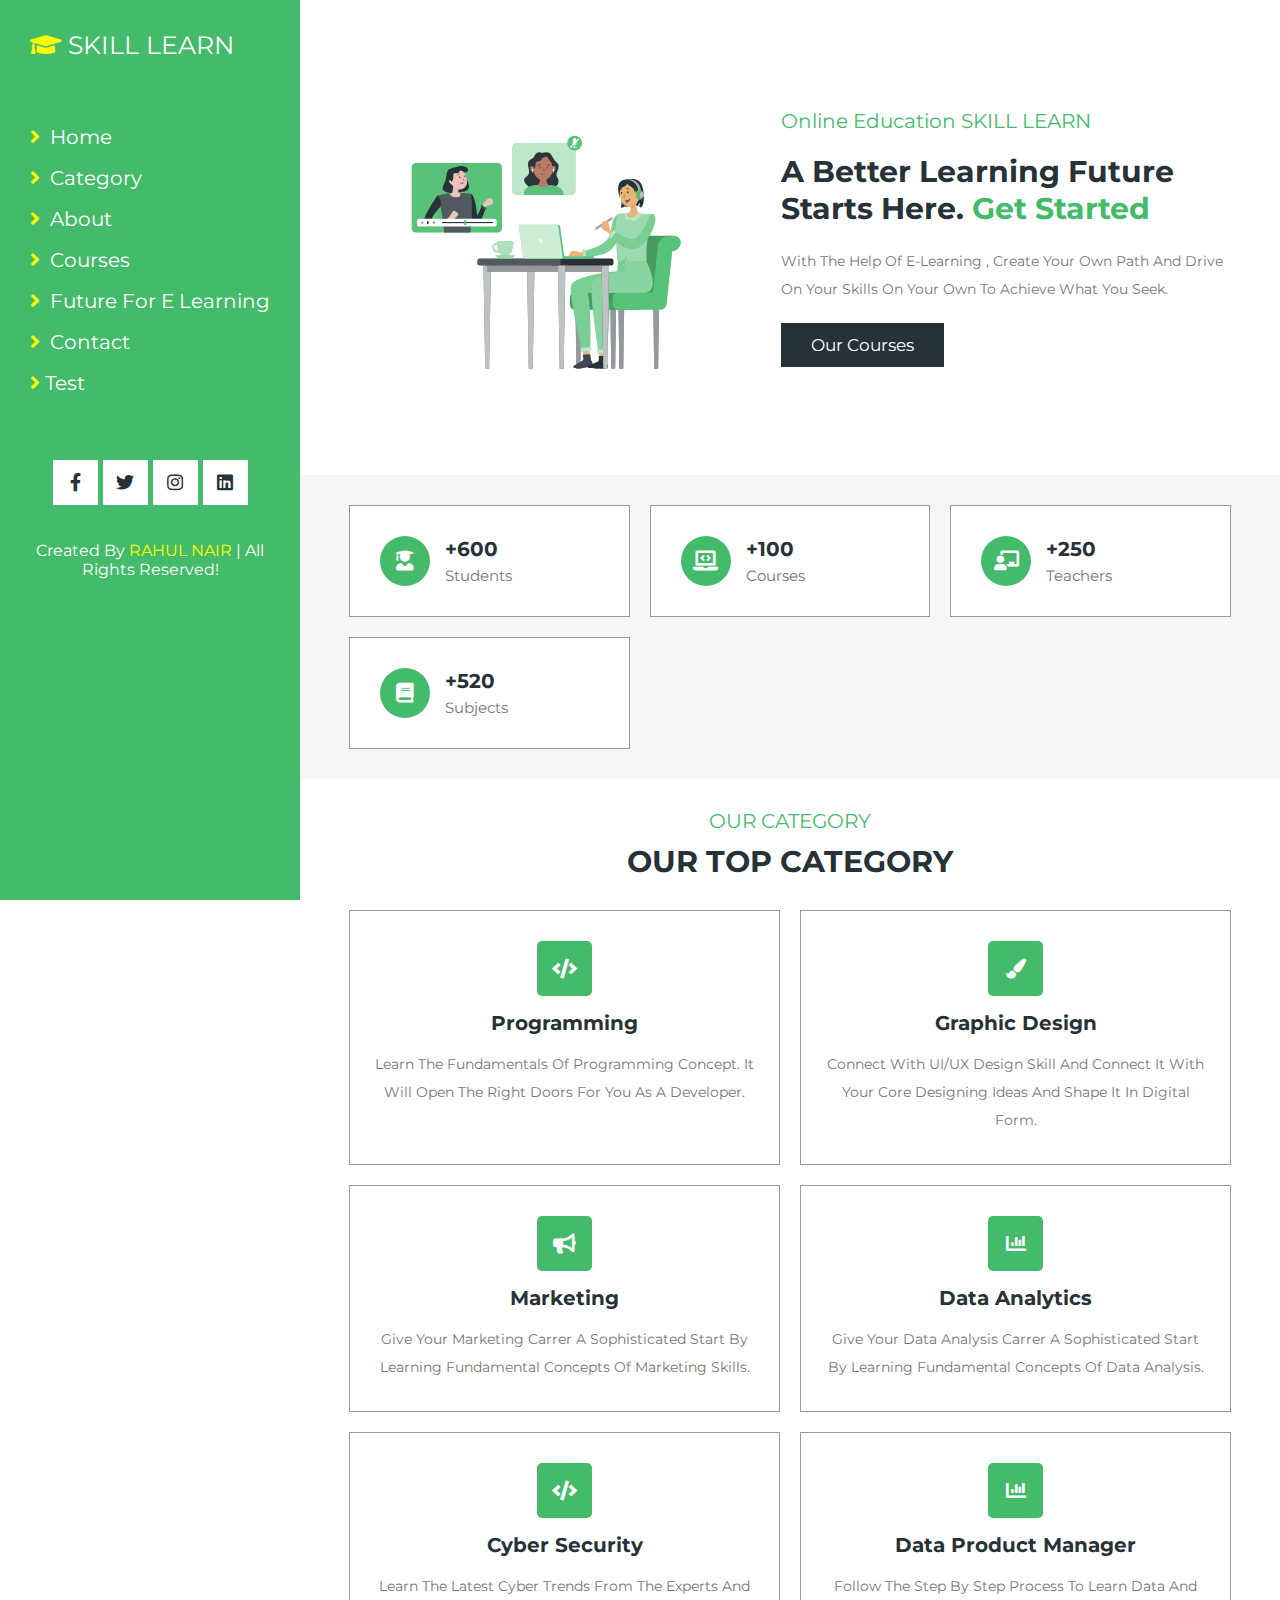
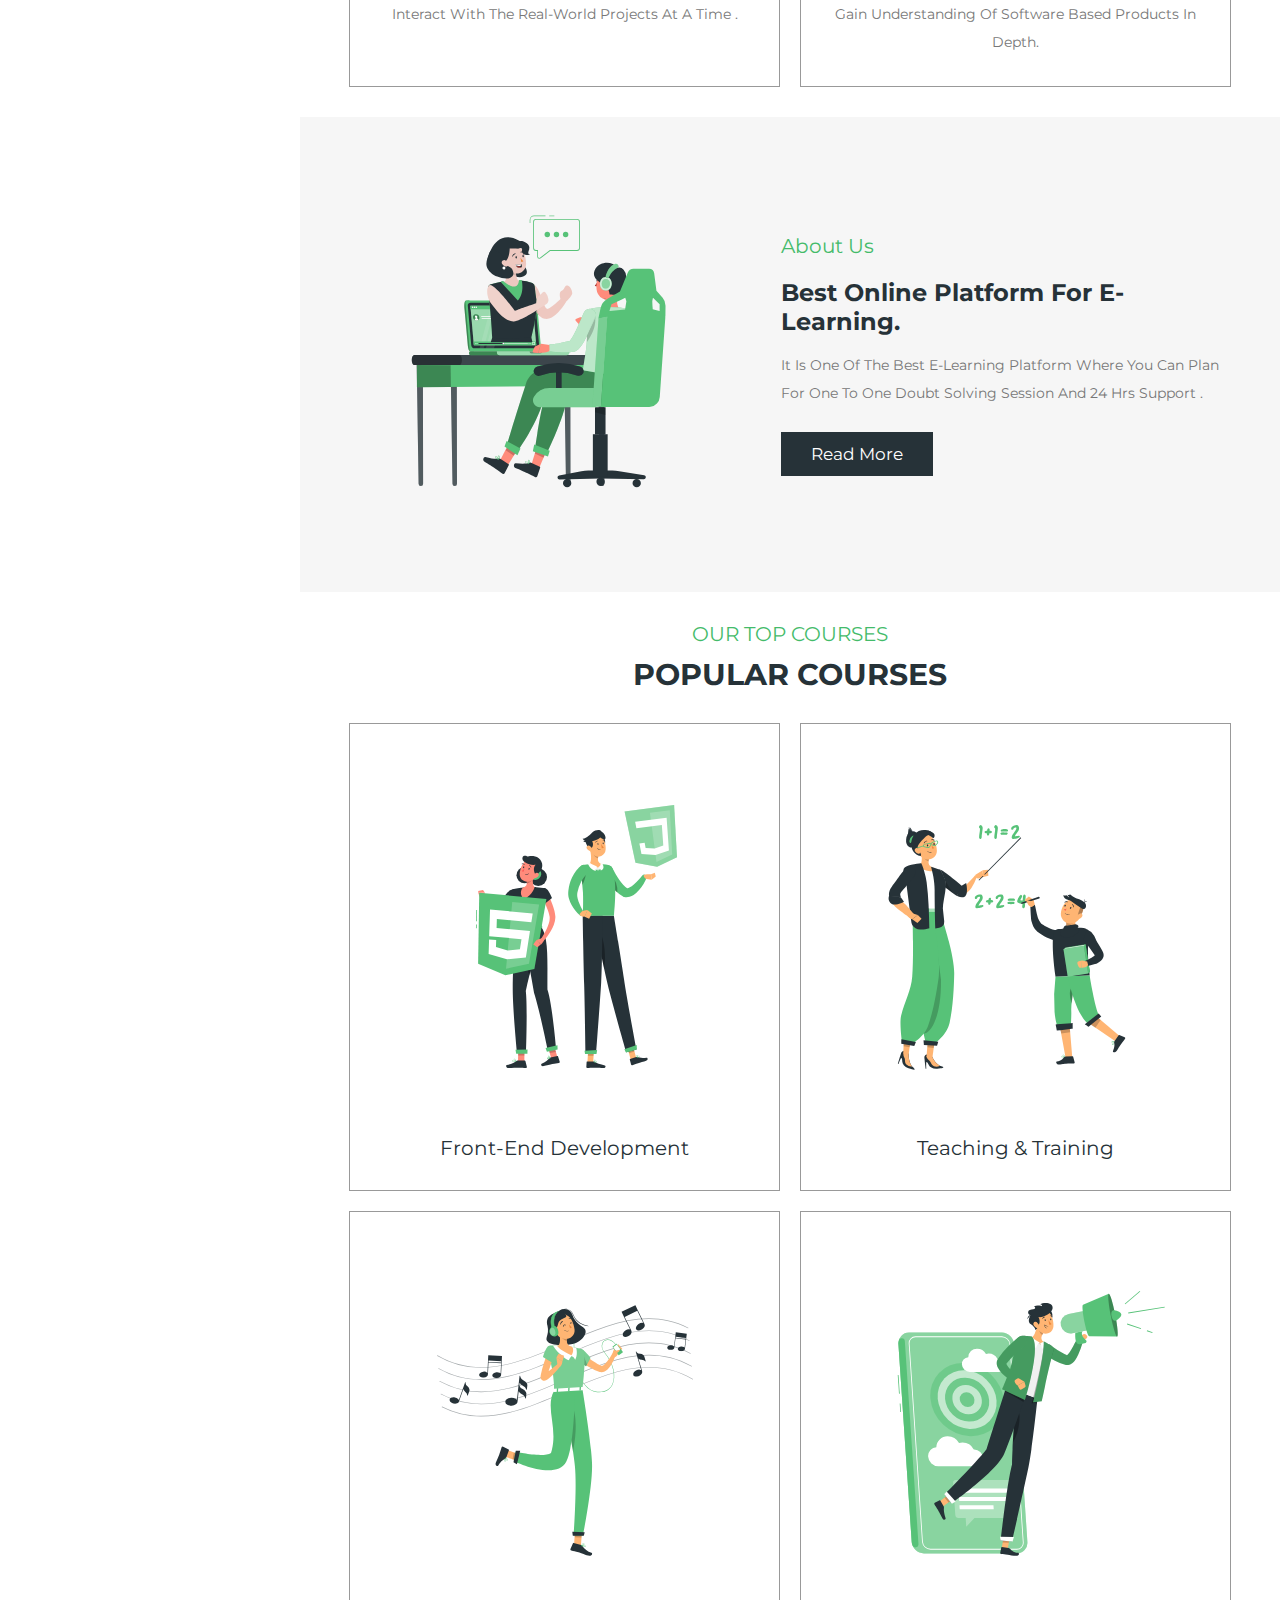
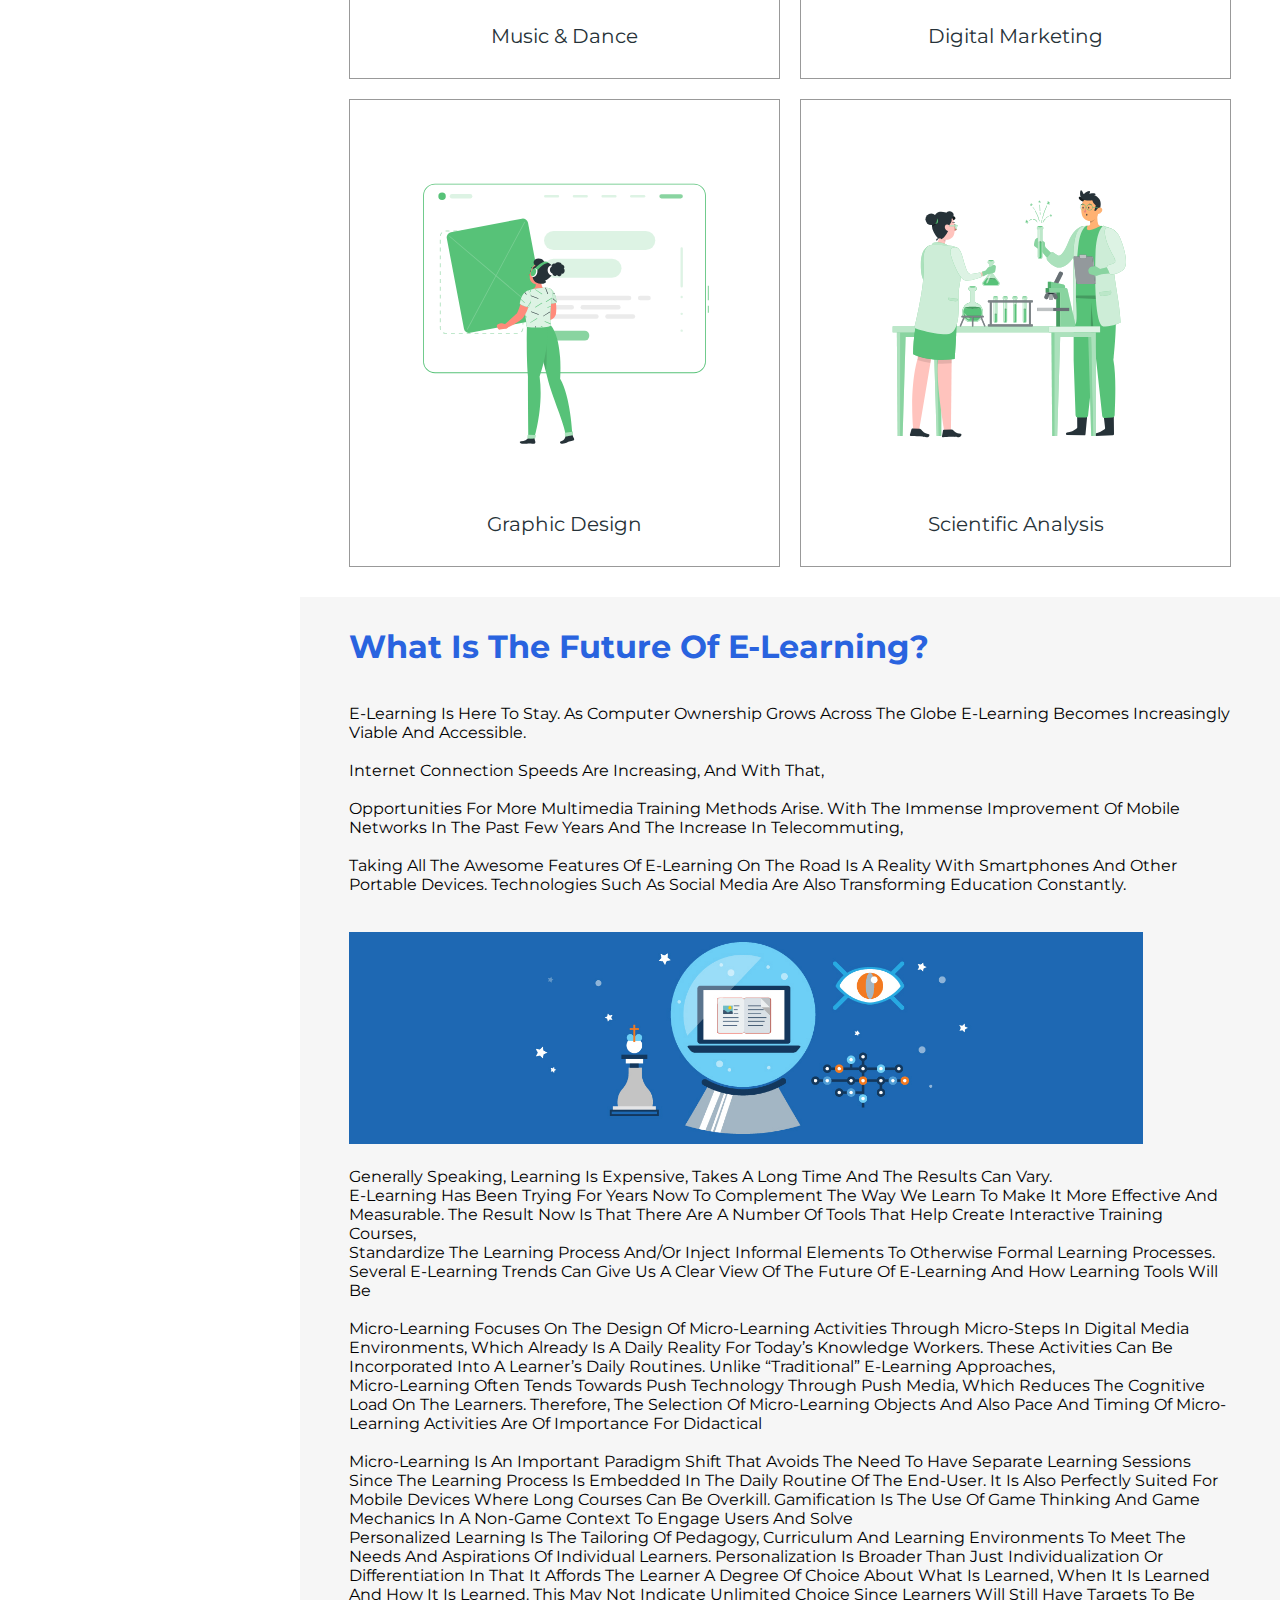
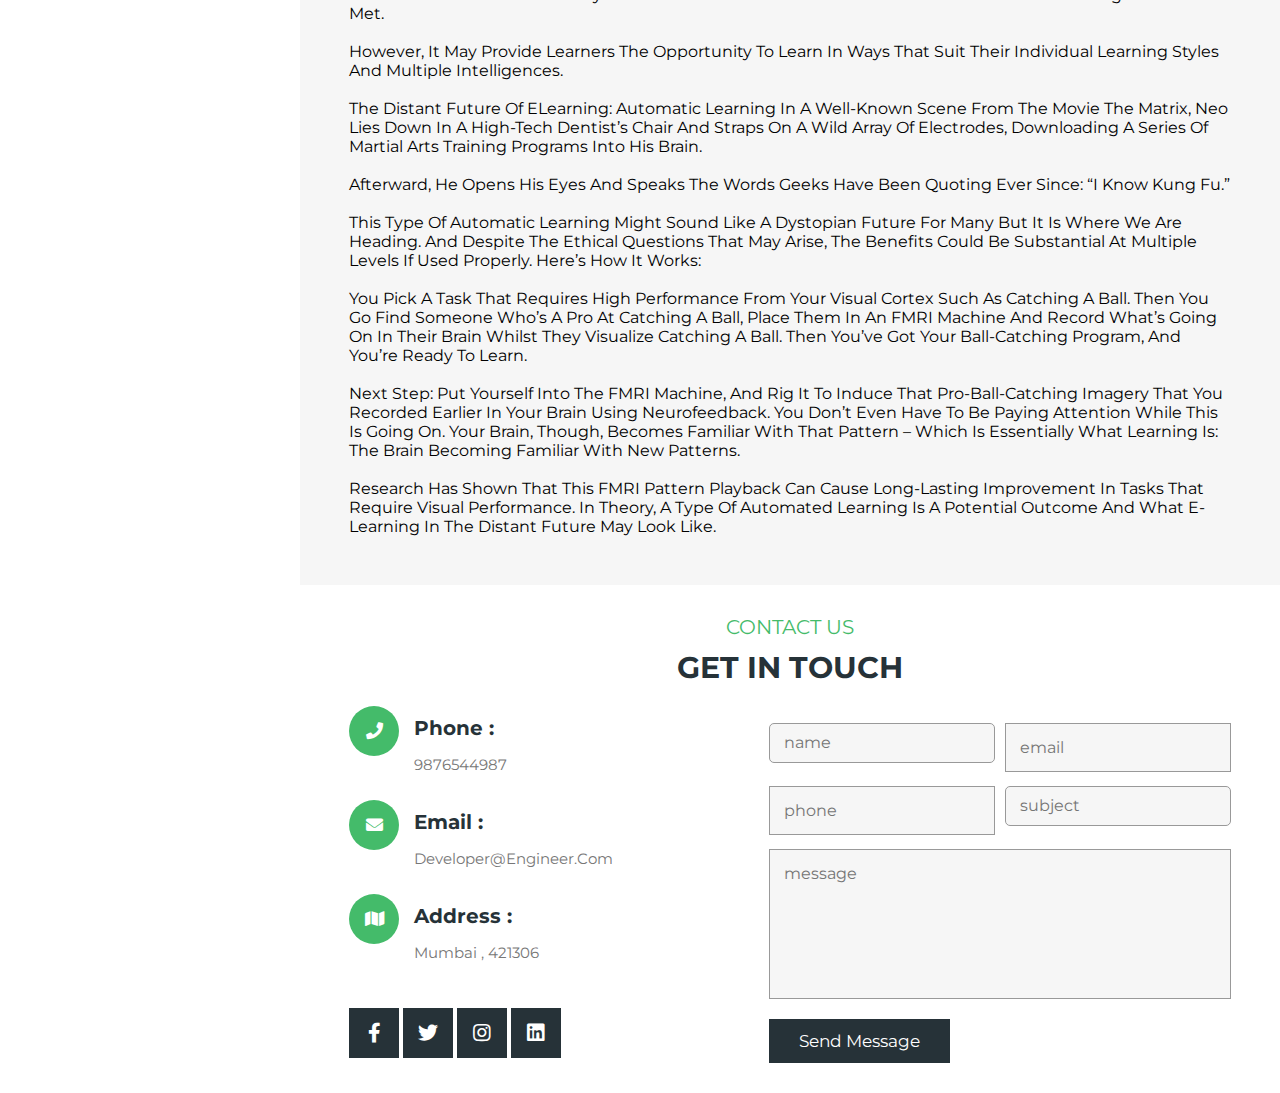
<file: E-learning Website/index.html>
<!DOCTYPE html>
<html lang="en">

<head>
    <meta charset="UTF-8">
    <meta http-equiv="X-UA-Compatible" content="IE=edge">
    <meta name="viewport" content="width=device-width, initial-scale=1.0">
    <title>E Learning Skill Learn</title>


    <link rel="stylesheet" href="https://cdnjs.cloudflare.com/ajax/libs/font-awesome/5.15.4/css/all.min.css">
    <link rel="stylesheet" href="rs.css">


    <link rel="stylesheet" href="css/style.css">


    <script src="js/script.js" defer></script>
    <script src="app.js"></script>

</head>

<body>



    <div id="menu-btn" class="fas fa-bars"></div>

    <header class="header">

        <a href="#" class="logo"> <i class="fas fa-graduation-cap"></i> SKILL LEARN </a>

        <nav class="navbar">
            <a href="#home"> <i class="fas fa-angle-right"></i> home </a>
            <a href="#category"> <i class="fas fa-angle-right"></i> category </a>
            <a href="#about"> <i class="fas fa-angle-right"></i> about </a>
            <a href="#courses"> <i class="fas fa-angle-right"></i> courses </a>
            <a href="#pricing"> <i class="fas fa-angle-right"></i> Future For E Learning </a>
            <a href="#contact"> <i class="fas fa-angle-right"></i> contact </a>
            <a href="quiz.html"> <i class="fas fa-angle-right"></i>Test </a>

        </nav>

        <div class="share">
            <a href="https://www.facebook.com/profile.php?id=100080224112461&mibextid=ZbWKwL" class="fab fa-facebook-f" target="_blank"></a>
            <a href="https://twitter.com/RAHULNAIR1010" class="fab fa-twitter" target="_blank"></a>
            <a href="https://instagram.com/rahul.nair1110?igshid=ZGUzMzM3NWJiOQ==" class="fab fa-instagram" target="_blank"></a>
            <a href="https://www.linkedin.com/in/rahul-nair-7675a0259" class="fab fa-linkedin" target="_blank"></a>
        </div>

        <p class="credit">created by <span>RAHUL NAIR</span> | all rights reserved!</p>

    </header>



    <section class="home" id="home">

        <div class="image">
            <img src="images/home-img.svg" alt="">
        </div>

        <div class="content">
            <span>online education SKILL LEARN</span>
            <h3>A better learning future starts here. <a href="#">get started</a></h3>
            <p>With the help of E-learning , create your own path and drive on your skills on your own to achieve what you seek.</p>
            <a href="#courses" class="btn">our courses</a>
        </div>

    </section>



    <section class="info-container">

        <div class="box">
            <i class="fas fa-user-graduate"></i>
            <div class="info">
                <h3>+600</h3>
                <p>students</p>
            </div>
        </div>

        <div class="box">
            <i class="fas fa-laptop-code"></i>
            <div class="info">
                <h3>+100</h3>
                <p>courses</p>
            </div>
        </div>

        <div class="box">
            <i class="fas fa-chalkboard-teacher"></i>
            <div class="info">
                <h3>+250</h3>
                <p>teachers</p>
            </div>
        </div>

        <div class="box">
            <i class="fas fa-book"></i>
            <div class="info">
                <h3>+520</h3>
                <p>subjects</p>
            </div>
        </div>

    </section>



    <section class="category" id="category">

        <div class="heading">
            <span>our category</span>
            <h3>our top category</h3>
        </div>

        <div class="box-container">

            <div class="box">
                <i class="fas fa-code"></i>
                <h3>programming</h3>
                <p>Learn the fundamentals of  programming concept. It will open the right doors for you as a developer.</p>
            </div>

            <div class="box">
                <i class="fas fa-paint-brush"></i>
                <h3>graphic design</h3>
                <p>Connect with UI/UX design skill and connect it with your core designing ideas and shape it in digital form.</p>
            </div>

            <div class="box">
                <i class="fas fa-bullhorn"></i>
                <h3>marketing</h3>
                <p>Give your marketing carrer a sophisticated start by learning fundamental concepts of marketing skills.</p>
            </div>

            <div class="box">
                <i class="fas fa-chart-bar"></i>
                <h3>Data Analytics</h3>
                <p>Give your data analysis carrer a sophisticated start by learning fundamental concepts of data analysis.</p>
            </div>

            <div class="box">
                <i class="fas fa-code"></i>
                <h3>Cyber Security</h3>
                <p>Learn the latest cyber trends from the experts and interact with the real-world projects at a time .</p>
            </div>

            <div class="box">
                <i class="fas fa-chart-bar"></i>
                <h3>Data Product Manager </h3>
                <p>Follow the step by step process to learn data and gain understanding of software based products in depth.</p>
            </div>

        </div>

    </section>



    <section class="about" id="about">

        <div class="image">
            <img src="images/about-img.svg" alt="">
        </div>

        <div class="content">
            <span>about us</span>
            <h3>best online platform for e-learning.</h3>
            <p>it is one of the best e-learning platform where you can plan for one to one doubt  solving session and 24 hrs support .</p>
            <a href="#" class="btn">read more</a>
        </div>

    </section>



    <section class="courses" id="courses">

        <div class="heading">
            <span>our top courses</span>
            <h3>popular courses</h3>
        </div>

        <div class="box-container">

            <div class="box">
                <div class="image">
                    <img src="images/course-1.svg" alt="">
                    <h3>front-end development</h3>
                </div>
                <div class="content">
                    <div class="stars">
                        <i class="fas fa-star"></i>
                        <i class="fas fa-star"></i>
                        <i class="fas fa-star"></i>
                        <i class="fas fa-star"></i>
                        <i class="fas fa-star-half-alt"></i>
                    </div>
                    <h3>front-end development</h3>
                    <p>Lorem ipsum dolor sit amet consectetur, adipisicing elit. Ipsa, deleniti!</p>
                    <a href="#" class="btn">select course</a>
                </div>
            </div>

            <div class="box">
                <div class="image">
                    <img src="images/course-2.svg" alt="">
                    <h3>teaching & training</h3>
                </div>
                <div class="content">
                    <div class="stars">
                        <i class="fas fa-star"></i>
                        <i class="fas fa-star"></i>
                        <i class="fas fa-star"></i>
                        <i class="fas fa-star"></i>
                        <i class="fas fa-star-half-alt"></i>
                    </div>
                    <h3>teaching & training</h3>
                    <p>Lorem ipsum dolor sit amet consectetur, adipisicing elit. Ipsa, deleniti!</p>
                    <a href="#" class="btn">select course</a>
                </div>
            </div>

            <div class="box">
                <div class="image">
                    <img src="images/course-3.svg" alt="">
                    <h3>music & dance</h3>
                </div>
                <div class="content">
                    <div class="stars">
                        <i class="fas fa-star"></i>
                        <i class="fas fa-star"></i>
                        <i class="fas fa-star"></i>
                        <i class="fas fa-star"></i>
                        <i class="fas fa-star-half-alt"></i>
                    </div>
                    <h3>music & dance</h3>
                    <p>Lorem ipsum dolor sit amet consectetur, adipisicing elit. Ipsa, deleniti!</p>
                    <a href="#" class="btn">select course</a>
                </div>
            </div>

            <div class="box">
                <div class="image">
                    <img src="images/course-4.svg" alt="">
                    <h3>digital marketing</h3>
                </div>
                <div class="content">
                    <div class="stars">
                        <i class="fas fa-star"></i>
                        <i class="fas fa-star"></i>
                        <i class="fas fa-star"></i>
                        <i class="fas fa-star"></i>
                        <i class="fas fa-star-half-alt"></i>
                    </div>
                    <h3>digital marketing</h3>
                    <p>Lorem ipsum dolor sit amet consectetur, adipisicing elit. Ipsa, deleniti!</p>
                    <a href="#" class="btn">select course</a>
                </div>
            </div>

            <div class="box">
                <div class="image">
                    <img src="images/course-5.svg" alt="">
                    <h3>graphic design</h3>
                </div>
                <div class="content">
                    <div class="stars">
                        <i class="fas fa-star"></i>
                        <i class="fas fa-star"></i>
                        <i class="fas fa-star"></i>
                        <i class="fas fa-star"></i>
                        <i class="fas fa-star-half-alt"></i>
                    </div>
                    <h3>graphic design</h3>
                    <p>Lorem ipsum dolor sit amet consectetur, adipisicing elit. Ipsa, deleniti!</p>
                    <a href="#" class="btn">select course</a>
                </div>
            </div>

            <div class="box">
                <div class="image">
                    <img src="images/course-6.svg" alt="">
                    <h3>Scientific  Analysis</h3>
                </div>
                <div class="content">
                    <div class="stars">
                        <i class="fas fa-star"></i>
                        <i class="fas fa-star"></i>
                        <i class="fas fa-star"></i>
                        <i class="fas fa-star"></i>
                        <i class="fas fa-star-half-alt"></i>
                    </div>
                    <h3>Scientific Analysis</h3>
                    <p>Lorem ipsum dolor sit amet consectetur, adipisicing elit. Ipsa, deleniti!</p>
                    <a href="#" class="btn">select course</a>
                </div>
            </div>

        </div>

    </section>



    <section class="pricing" id="pricing">

        <div class="box">

            <h1 style="color: rgb(41, 99, 223);">What is the future of e-learning?</h1><br><br>
            <p>E-learning is here to stay. As computer ownership grows across the globe e-learning becomes increasingly
                viable and accessible. <br><br> Internet connection speeds are increasing, and with that,<br><br>
                opportunities for more
                multimedia training methods arise.

                With the immense improvement of mobile networks in the past few years and the increase in telecommuting,
                <br><br>
                taking all the awesome features of e-learning on the road is a reality with smartphones and other
                portable devices. Technologies such as social media are also transforming education constantly.</p>
            <br><br>
            <img src="a.jpg" alt="" width="90%"><br><br>
            <p>
                Generally speaking, learning is expensive, takes a long time and the results can vary. <br> E-learning has
                been trying for years now to complement the way we learn to make it more effective and measurable. The
                result now is that there are a number of tools that help create interactive training courses,<br>
                standardize the learning process and/or inject informal elements to otherwise formal learning processes.
                Several e-learning trends can give us a clear view of the future of e-learning and how learning tools
                will be <br><br>

                Micro-learning focuses on the design of micro-learning activities through micro-steps in digital media
                environments, which already is a daily reality for today’s knowledge workers. These activities can be
                incorporated into a learner’s daily routines. Unlike “traditional” e-learning approaches,<br> micro-learning
                often tends towards push technology through push media, which reduces the cognitive load on the
                learners. Therefore, the selection of micro-learning objects and also pace and timing of micro-learning
                activities are of importance for didactical <br><br><designs class="br"></designs> Micro-learning is an important paradigm shift that
                avoids the need to have separate learning sessions since the learning process is embedded in the daily
                routine of the end-user. It is also perfectly suited for mobile devices where long courses can be
                overkill.

                Gamification is the use of game thinking and game mechanics in a non-game context to engage users and
                solve <br>

                Personalized Learning is the tailoring of pedagogy, curriculum and learning environments to meet the
                needs and aspirations of individual learners. Personalization is broader than just individualization or
                differentiation in that it affords the learner a degree of choice about what is learned, when it is
                learned and how it is learned. This may not indicate unlimited choice since learners will still have
                targets to be met. <br><br> However, it may provide learners the opportunity to learn in ways that suit their
                individual learning styles and multiple intelligences. <br><br>

                The distant future of eLearning: Automatic learning
                In a well-known scene from the movie The Matrix, Neo lies down in a high-tech dentist’s chair and straps
                on a wild array of electrodes, downloading a series of martial arts training programs into his brain. <br><br>
                Afterward, he opens his eyes and speaks the words geeks have been quoting ever since: “I know Kung Fu.” <br><br>

                This type of automatic learning might sound like a dystopian future for many but it is where we are
                heading. And despite the ethical questions that may arise, the benefits could be substantial at multiple
                levels if used properly. Here’s how it works: <br><br> you pick a task that requires high performance from your
                visual cortex such as catching a ball. Then you go find someone who’s a pro at catching a ball, place
                them in an fMRI machine and record what’s going on in their brain whilst they visualize catching a ball.
                Then you’ve got your ball-catching program, and you’re ready to learn. <br><br> Next step: put yourself into the
                fMRI machine, and rig it to induce that pro-ball-catching imagery that you recorded earlier in your
                brain using neurofeedback. You don’t even have to be paying attention while this is going on. Your
                brain, though, becomes familiar with that pattern – which is essentially what learning is: the brain
                becoming familiar with new patterns. <br><br>

                Research has shown that this fMRI pattern playback can cause long-lasting improvement in tasks that
                require visual performance. In theory, a type of automated learning is a potential outcome and what
                e-learning in the distant future may look like. <br><br>
            </p>

        </div>

    </section>



    <section class="contact" id="contact">

        <div class="heading">
            <span>contact us</span>
            <h3>get in touch</h3>
        </div>

        <div class="row">

            <div class="contact-info-container">

                <div class="box">
                    <i class="fas fa-phone"></i>
                    <div class="info">
                        <h3>phone :</h3>
                        <p>9876544987</p>

                    </div>
                </div>

                <div class="box">
                    <i class="fas fa-envelope"></i>
                    <div class="info">
                        <h3>email :</h3>
                        <p>developer@engineer.com</p>

                    </div>
                </div>

                <div class="box">
                    <i class="fas fa-map"></i>
                    <div class="info">
                        <h3>address :</h3>
                        <p>Mumbai , 421306</p>
                    </div>
                </div>

                <div class="share">
                    <a href="#" class="fab fa-facebook-f"></a>
                    <a href="#" class="fab fa-twitter"></a>
                    <a href="#" class="fab fa-instagram"></a>
                    <a href="#" class="fab fa-linkedin"></a>
                </div>

            </div>

            <form action="">
                <div class="inputBox">
                    <input type="text" placeholder="name" name="" id="">
                    <input type="email" placeholder="email" name="" id="">
                </div>
                <div class="inputBox">
                    <input type="number" placeholder="phone" name="" id="">
                    <input type="text" placeholder="subject" name="" id="">
                </div>
                <textarea name="" placeholder="message" id="" cols="30" rows="10"></textarea>
                <input type="submit" value="send message" class="btn">
            </form>

        </div>

    </section>



   
    </div>

    </div>

    </section>







</body>

</html>
</file>
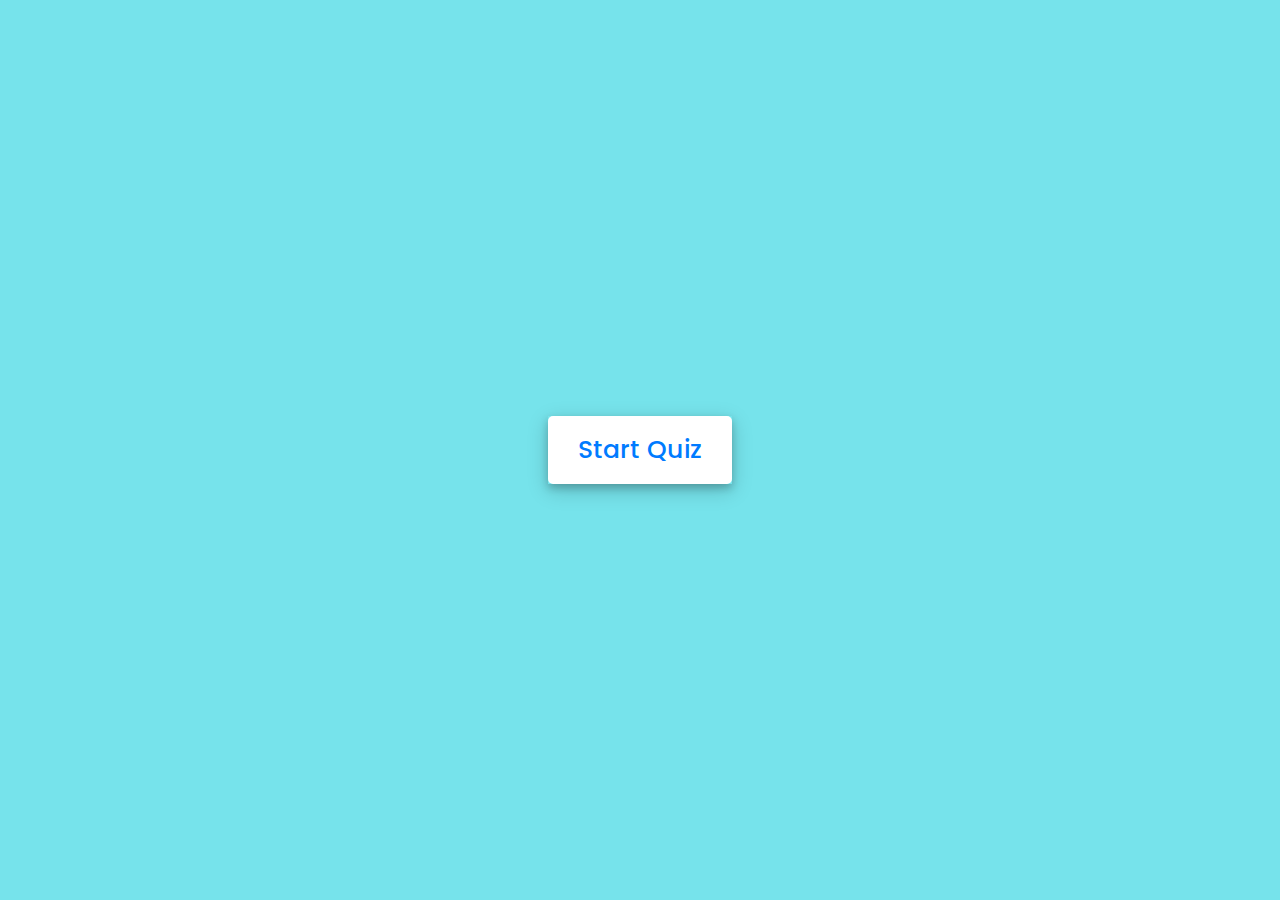
<file: Quiz Application/index.html>
<!DOCTYPE html>
<html lang="en">
<head>
    <meta charset="UTF-8">
    <meta name="viewport" content="width=device-width, initial-scale=1.0">
    <title> Quiz App </title>
    <link rel="stylesheet" href="style.css">
   
    <link rel="stylesheet" href="https://cdnjs.cloudflare.com/ajax/libs/font-awesome/5.15.3/css/all.min.css"/>
</head>
<body>
    
    <div class="start_btn"><button>Start Quiz</button></div>

    
    <div class="info_box">
        <div class="info-title"><span>Some Rules of this Quiz</span></div>
        <div class="info-list">
            <div class="info">1. You will have only <span>15 seconds</span> per each question.</div>
            <div class="info">2. Once you select your answer, it can't be undone.</div>
            <div class="info">3. You can't select any option once time goes off.</div>
            <div class="info">4. You can't exit from the Quiz while you're playing.</div>
            <div class="info">5. You'll get points on the basis of your correct answers.</div>
        </div>
        <div class="buttons">
            <button class="quit">Exit Quiz</button>
            <button class="restart">Continue</button>
        </div>
    </div>

    
    <div class="quiz_box">
        <header>
            <div class="title"> Quiz Application</div>
            <div class="timer">
                <div class="time_left_txt">Time Left</div>
                <div class="timer_sec">15</div>
            </div>
            <div class="time_line"></div>
        </header>
        <section>
            <div class="que_text">
                
            </div>
            <div class="option_list">
               
            </div>
        </section>

        
        <footer>
            <div class="total_que">
                
            </div>
            <button class="next_btn">Next </button>
        </footer>
    </div>

    
    <div class="result_box">
        <div class="icon">
            <i class="fas fa-crown"></i>
        </div>
        <div class="complete_text">You've completed the Quiz!</div>
        <div class="score_text">
           
        </div>
        <div class="buttons">
            <button class="restart">Replay Quiz</button>
            <button class="quit">Quit Quiz</button>
        </div>
    </div>

    
    <script src="js/questions.js"></script>

   
    <script src="js/script.js"></script>

</body>
</html>
</file>
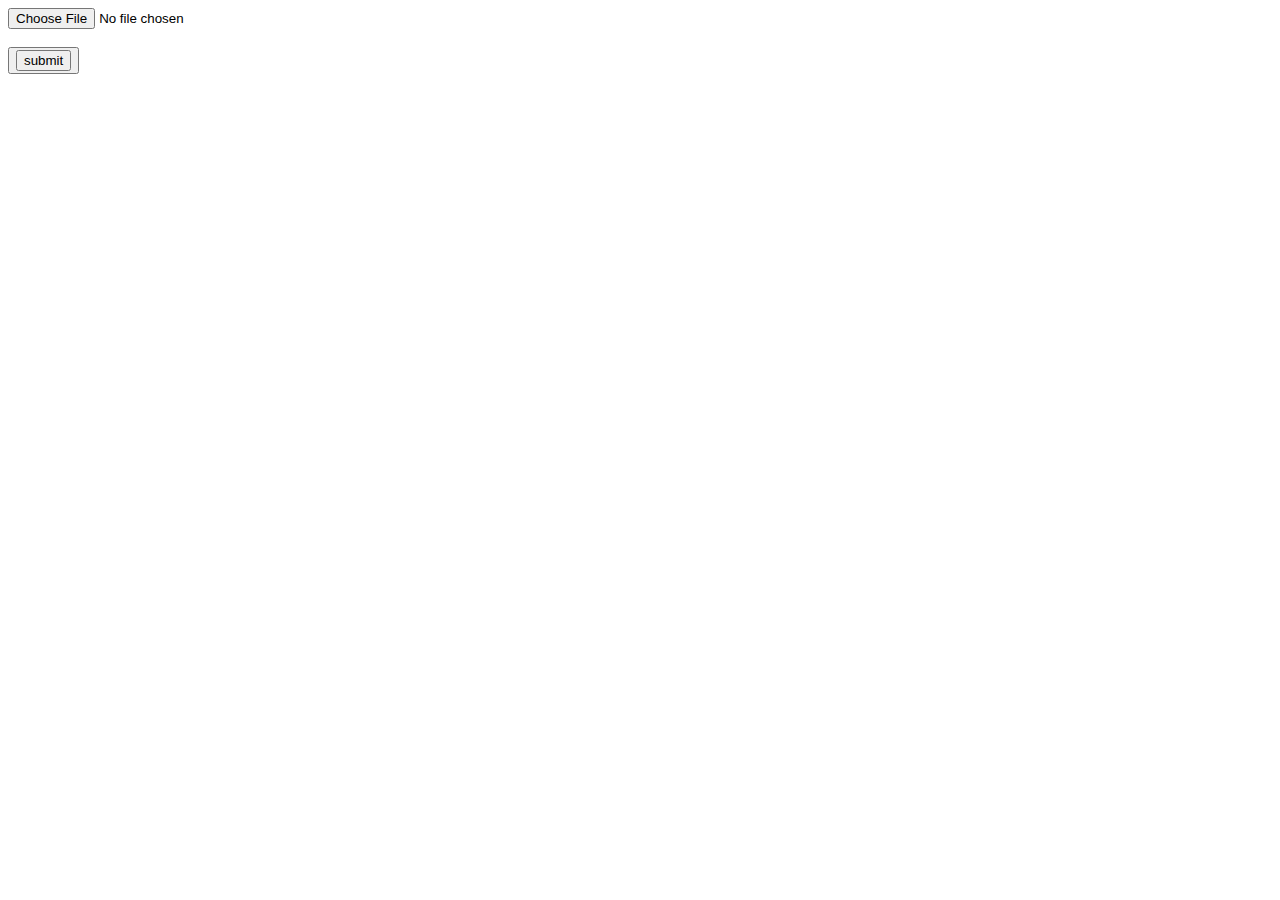
<file: E-learning Website/document.html>
<!DOCTYPE html>
<html lang="en">
<head>
    <meta charset="UTF-8">
    <meta http-equiv="X-UA-Compatible" content="IE=edge">
    <meta name="viewport" content="width=device-width, initial-scale=1.0">
    <title>Document</title>
</head>
<body>
    <input type="file" ><br><br>
    <button>
    <input type="submit" value="submit">
</button>
</body>
</html>
</file>
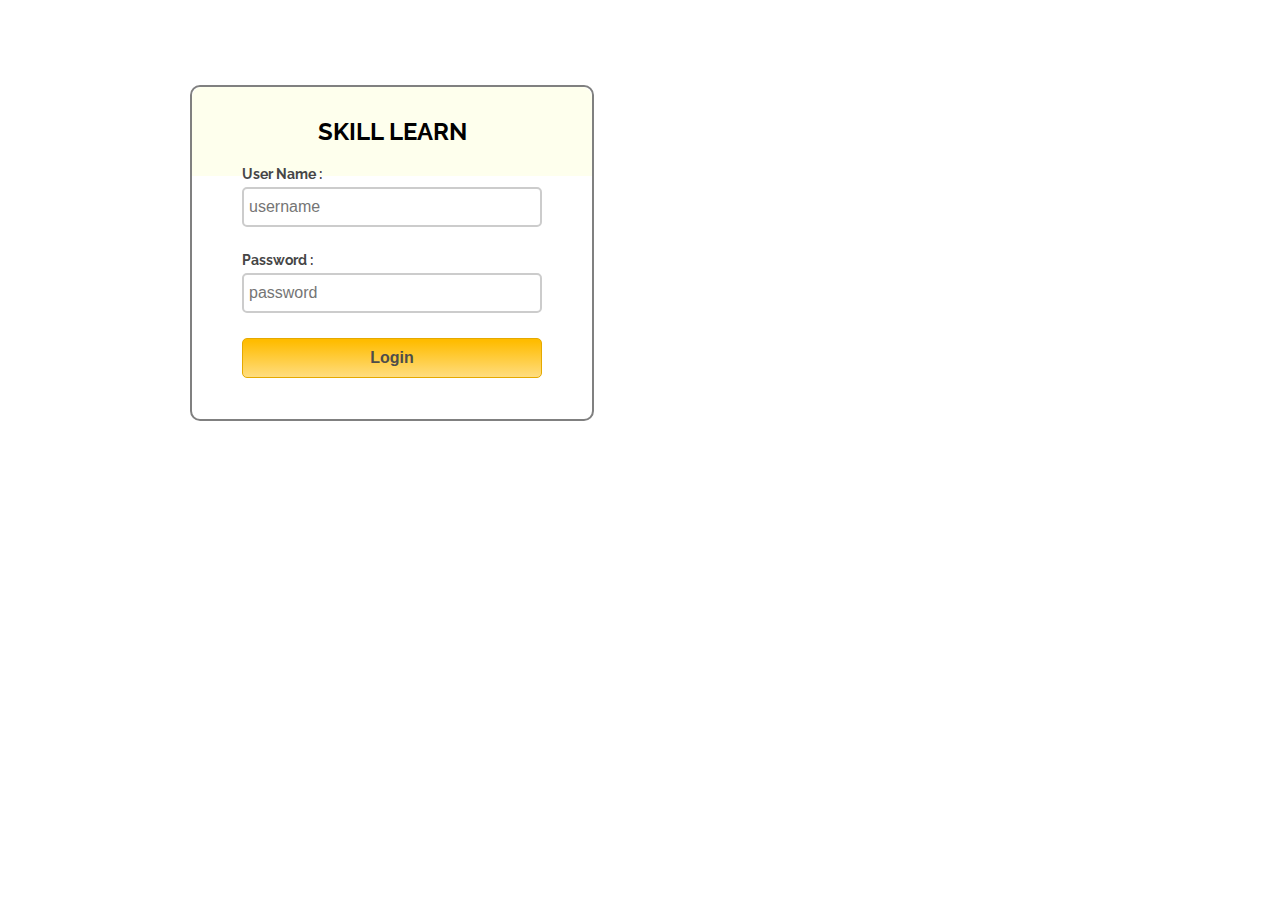
<file: E-learning Website/login.html>
<html lang="en">

<head>
    <meta charset="utf-8">
    <title> E-learning Website</title>
   
    <link rel="stylesheet" href="rs.css">
   
    <script src="app.js"></script>
</head>

<body>
    <div class="container">
        <div class="main">
            <h2>SKILL LEARN</h2>
            <form id="form_id" method="post" name="myform">
                <label>User Name :</label>
                <input type="text" name="username" placeholder="username" id="username" />
                <label>Password :</label>
                <input type="password" name="password" placeholder="password" id="password" />
                <input type="button" value="Login" id="submit" onclick="validate()" />
            </form>
           
        </div>
    </div>
</body>

</html>
</file>
<file: E-learning Website/rs.css>
@import url(http://fonts.googleapis.com/css?family=Raleway);
h2{
background-color: #FEFFED;
padding: 30px 35px;
margin: -10px -50px;
text-align:center;
border-radius: 10px 10px 0 0;
}
hr{
margin: 10px -50px;
border: 0;
border-top: 1px solid #ccc;
margin-bottom: 40px;
}
div.container{
width: 900px;
height: 610px;
margin:35px auto;
font-family: 'Raleway', sans-serif;
}
div.main{
width: 300px;
padding: 10px 50px 25px;
border: 2px solid gray;
border-radius: 10px;
font-family: raleway;
float:left;
margin-top:50px;
}
input[type=text],input[type=password]{
width: 100%;
height: 40px;
padding: 5px;
margin-bottom: 25px;
margin-top: 5px;
border: 2px solid #ccc;
color: #4f4f4f;
font-size: 16px;
border-radius: 5px;
}
label{
color: #464646;
text-shadow: 0 1px 0 #fff;
font-size: 14px;
font-weight: bold;
}
center{
font-size:32px;
}
.note{
color:red;
}
.valid{
color:rgb(113, 223, 113);
}
.back{
text-decoration: none;
border: 1px solid rgb(0, 143, 255);
background-color: rgb(0, 214, 255);
padding: 3px 20px;
border-radius: 2px;
color: black;
}
input[type=button]{
font-size: 16px;
background: linear-gradient(#ffbc00 5%, #ffdd7f 100%);
border: 1px solid #e5a900;
color: #4E4D4B;
font-weight: bold;
cursor: pointer;
width: 100%;
border-radius: 5px;
padding: 10px 0;
outline:none;
}
input[type=button]:hover{
background: linear-gradient(#ffdd7f 5%, #ffbc00 100%);
}
</file>
<file: E-learning Website/css/style.css>
@import url("https://fonts.googleapis.com/css2?family=Montserrat:wght@100;200;300;400&display=swap");
* {
  font-family: 'Montserrat', sans-serif;
  margin: 0;
  padding: 0;
  -webkit-box-sizing: border-box;
          box-sizing: border-box;
  outline: none;
  border: none;
  text-decoration: none;
  text-transform: capitalize;
  -webkit-transition: all .2s linear;
  transition: all .2s linear;
}

html {
  font-size: 62.5%;
  overflow-x: hidden;
  scroll-behavior: smooth;
}

html::-webkit-scrollbar {
  width: 1rem;
}

html::-webkit-scrollbar-track {
  background: transparent;
}

html::-webkit-scrollbar-thumb {
  background: #44bb6a;
}

body {
  padding-left: 30rem;
}

section {
  padding: 3rem 5%;
}

section:nth-child(even) {
  background: #f6f6f6;
}

.heading {
  text-align: center;
  margin-bottom: 3rem;
}

.heading span {
  font-size: 2rem;
  color: #44bb6a;
  text-transform: uppercase;
}

.heading h3 {
  padding-top: 1rem;
  font-size: 3rem;
  color: #263238;
  text-transform: uppercase;
}

.btn {
  display: inline-block;
  margin-top: 1rem;
  padding: 1.2rem 3rem;
  cursor: pointer;
  color: #fff;
  background: #263238;
  font-size: 1.7rem;
}

.btn:hover {
  background: #44bb6a;
}

.header {
  position: fixed;
  top: 0;
  left: 0;
  z-index: 1000;
  background: #44bb6a;
  width: 30rem;
  height: 100%;
  padding: 3rem;
}

.header .logo {
  font-size: 2.5rem;
  color: #fff;
}

.header .logo i {
  color: #ff0;
}

.header .navbar {
  padding: 20% 0;
}

.header .navbar a {
  display: block;
  font-size: 2rem;
  margin: 1.7rem 0;
  color: #fff;
}

.header .navbar a i {
  color: #ff0;
  padding-right: .5rem;
}

.header .navbar a:hover {
  color: #ff0;
}

.header .navbar a:hover i {
  padding-right: 2rem;
}

.header .share {
  text-align: center;
}

.header .share a {
  height: 4.5rem;
  width: 4.5rem;
  line-height: 4.5rem;
  font-size: 1.8rem;
  background: #fff;
  color: #263238;
  margin: 0 .1rem;
}

.header .share a:hover {
  color: #fff;
  background: #263238;
}

.header .credit {
  text-align: center;
  color: #fff;
  font-size: 1.6rem;
  padding-top: 15%;
}

.header .credit span {
  color: #ff0;
}

#menu-btn {
  position: fixed;
  top: 1rem;
  right: 2rem;
  height: 5rem;
  width: 5rem;
  line-height: 5rem;
  font-size: 2.5rem;
  background: #44bb6a;
  color: #fff;
  cursor: pointer;
  text-align: center;
  z-index: 10000;
  display: none;
}

#menu-btn.fa-times {
  background: #fff;
  color: #263238;
}

.home {
  display: -webkit-box;
  display: -ms-flexbox;
  display: flex;
  -webkit-box-align: center;
      -ms-flex-align: center;
          align-items: center;
  -ms-flex-wrap: wrap;
      flex-wrap: wrap;
  gap: 2rem;
}

.home .image {
  -webkit-box-flex: 1;
      -ms-flex: 1 1 40rem;
          flex: 1 1 40rem;
}

.home .image img {
  width: 100%;
}

.home .content {
  width: 45rem;
}

.home .content span {
  color: #44bb6a;
  font-size: 2rem;
}

.home .content h3 {
  color: #263238;
  font-size: 3rem;
  padding: 2rem 0;
}

.home .content h3 a {
  color: #44bb6a;
}

.home .content h3 a:hover {
  text-decoration: underline;
}

.home .content p {
  font-size: 1.4rem;
  color: #777;
  padding-bottom: 1rem;
  line-height: 2;
}

.info-container {
  display: -ms-grid;
  display: grid;
  -ms-grid-columns: (minmax(25rem, 1fr))[auto-fit];
      grid-template-columns: repeat(auto-fit, minmax(25rem, 1fr));
  gap: 2rem;
}

.info-container .box {
  padding: 3rem;
  background: #fff;
  display: -webkit-box;
  display: -ms-flexbox;
  display: flex;
  -webkit-box-align: center;
      -ms-flex-align: center;
          align-items: center;
  gap: 1.5rem;
  border: 0.1rem solid #999;
}

.info-container .box i {
  height: 5rem;
  width: 5rem;
  line-height: 5rem;
  font-size: 2rem;
  border-radius: 50%;
  background: #44bb6a;
  color: #fff;
  text-align: center;
}

.info-container .box h3 {
  font-size: 2rem;
  padding-bottom: .5rem;
  color: #263238;
}

.info-container .box p {
  font-size: 1.5rem;
  color: #777;
}

.category .box-container {
  display: -ms-grid;
  display: grid;
  -ms-grid-columns: (minmax(30rem, 1fr))[auto-fit];
      grid-template-columns: repeat(auto-fit, minmax(30rem, 1fr));
  gap: 2rem;
}

.category .box-container .box {
  text-align: center;
  padding: 3rem 2rem;
  border: 0.1rem solid #999;
}

.category .box-container .box:hover i {
  -webkit-transform: translateY(-1rem);
          transform: translateY(-1rem);
}

.category .box-container .box i {
  height: 5.5rem;
  width: 5.5rem;
  line-height: 5.5rem;
  font-size: 2rem;
  border-radius: .5rem;
  color: #fff;
  background: #44bb6a;
  margin-bottom: 1.5rem;
}

.category .box-container .box h3 {
  font-size: 2rem;
  color: #263238;
}

.category .box-container .box p {
  font-size: 1.4rem;
  color: #777;
  line-height: 2;
  padding-top: 1.5rem;
}

.about {
  display: -webkit-box;
  display: -ms-flexbox;
  display: flex;
  -webkit-box-align: center;
      -ms-flex-align: center;
          align-items: center;
  -ms-flex-wrap: wrap;
      flex-wrap: wrap;
  gap: 2rem;
}

.about .image {
  -webkit-box-flex: 1;
      -ms-flex: 1 1 40rem;
          flex: 1 1 40rem;
}

.about .image img {
  width: 100%;
}

.about .content {
  width: 45rem;
}

.about .content span {
  font-size: 2rem;
  color: #44bb6a;
}

.about .content h3 {
  padding-top: 2rem;
  font-size: 2.4rem;
  color: #263238;
}

.about .content p {
  padding: 1.5rem 0;
  line-height: 2;
  font-size: 1.4rem;
  color: #777;
}

.courses .box-container {
  display: -ms-grid;
  display: grid;
  -ms-grid-columns: (minmax(30rem, 1fr))[auto-fit];
      grid-template-columns: repeat(auto-fit, minmax(30rem, 1fr));
  gap: 2rem;
}

.courses .box-container .box {
  position: relative;
  padding: 2rem;
  border: 0.1rem solid #999;
  overflow: hidden;
  text-align: center;
}

.courses .box-container .box:hover .content {
  opacity: 1;
}

.courses .box-container .box .image img {
  width: 100%;
}

.courses .box-container .box .image h3 {
  font-size: 2rem;
  color: #263238;
  font-weight: normal;
  padding-bottom: 1rem;
}

.courses .box-container .box .content {
  position: absolute;
  top: 0;
  left: 0;
  height: 100%;
  width: 100%;
  display: -webkit-box;
  display: -ms-flexbox;
  display: flex;
  -webkit-box-align: center;
      -ms-flex-align: center;
          align-items: center;
  -webkit-box-pack: center;
      -ms-flex-pack: center;
          justify-content: center;
  -webkit-box-orient: vertical;
  -webkit-box-direction: normal;
      -ms-flex-flow: column;
          flex-flow: column;
  background: #44bb6a;
  padding: 2rem;
  opacity: 0;
}

.courses .box-container .box .content .stars {
  padding-bottom: 2rem;
}

.courses .box-container .box .content .stars i {
  font-size: 1.7rem;
  color: #ff0;
}

.courses .box-container .box .content h3 {
  font-size: 2rem;
  color: #fff;
}

.courses .box-container .box .content p {
  /* font-size: 1.4rem; */
  color: #fff;
  padding: 1.5rem 0;
  line-height: 2;
}

.courses .box-container .box .content .btn:hover {
  background: #ff0;
  color: #263238;
}

.pricing .box-container {
  display: -ms-grid;
  display: grid;
  -ms-grid-columns: (minmax(30rem, 1fr))[auto-fit];
      grid-template-columns: repeat(auto-fit, minmax(30rem, 1fr));
  gap: 2rem;
}

.pricing .box-container .box {
  text-align: center;
  padding: 2rem;
  border: 0.1rem solid #999;
  background: #fff;
}

.pricing .box-container .box h3 {
  font-size: 2rem;
  color: #263238;
}

.pricing .box-container .box img {
  height: 20rem;
}

.pricing .box-container .box .amount {
  font-size: 5rem;
  color: #263238;
}

.pricing .box-container .box .amount span {
  /* font-size: 2.5rem; */
}
.pricing .box{
  font-size: medium;
}

.pricing .box-container .box .list {
  padding: 1.5rem 0;
  text-align: left;
}

.pricing .box-container .box .list p {
  padding: 1rem 0;
  /* font-size: 1.5rem; */
  color: #777;
}

.pricing .box-container .box .list p i {
  color: #44bb6a;
  padding-right: .5rem;
}

.pricing .box-container .box .list p i.fa-times {
  color: red;
}

.contact .row {
  display: -webkit-box;
  display: -ms-flexbox;
  display: flex;
  -ms-flex-wrap: wrap;
      flex-wrap: wrap;
  gap: 2rem;
}

.contact .row .contact-info-container {
  width: 40rem;
}

.contact .row .contact-info-container .box {
  margin-bottom: 3rem;
  display: -webkit-box;
  display: -ms-flexbox;
  display: flex;
  gap: 1.5rem;
}

.contact .row .contact-info-container .box i {
  height: 5rem;
  width: 5rem;
  line-height: 5rem;
  font-size: 1.7rem;
  background: #44bb6a;
  color: #fff;
  border-radius: 50%;
  text-align: center;
  margin-top: -1rem;
}

.contact .row .contact-info-container .box h3 {
  font-size: 2rem;
  color: #263238;
  padding-bottom: 1rem;
}

.contact .row .contact-info-container .box p {
  font-size: 1.5rem;
  color: #777;
  line-height: 2;
}

.contact .row .contact-info-container .share {
  padding-top: 1rem;
}

.contact .row .contact-info-container .share a {
  height: 5rem;
  width: 5rem;
  line-height: 5rem;
  font-size: 2rem;
  background: #263238;
  color: #fff;
  margin-right: .1rem;
  text-align: center;
}

.contact .row .contact-info-container .share a:hover {
  background: #44bb6a;
}

.contact .row form {
  -webkit-box-flex: 1;
      -ms-flex: 1 1 42rem;
          flex: 1 1 42rem;
}

.contact .row form .inputBox {
  display: -webkit-box;
  display: -ms-flexbox;
  display: flex;
  -ms-flex-wrap: wrap;
      flex-wrap: wrap;
  -webkit-box-pack: justify;
      -ms-flex-pack: justify;
          justify-content: space-between;
}

.contact .row form .inputBox input {
  width: 49%;
}

.contact .row form .inputBox input, .contact .row form textarea {
  padding: 1.4rem;
  background: #f6f6f6;
  text-transform: none;
  color: #777;
  margin: .7rem 0;
  font-size: 1.6rem;
  border: 0.1rem solid #999;
}

.contact .row form textarea {
  width: 100%;
  resize: none;
  height: 15rem;
}

.reviews .box-container {
  display: -ms-grid;
  display: grid;
  -ms-grid-columns: (minmax(30rem, 1fr))[auto-fit];
      grid-template-columns: repeat(auto-fit, minmax(30rem, 1fr));
  gap: 2rem;
}

.reviews .box-container .box {
  text-align: center;
  padding: 3rem;
  background: #fff;
  border: 0.1rem solid #999;
}

.reviews .box-container .box img {
  height: 10rem;
  width: 10rem;
  border-radius: 50%;
  margin-bottom: 1rem;
}

.reviews .box-container .box h3 {
  font-size: 2rem;
  color: #263238;
}

.reviews .box-container .box p {
  line-height: 2;
  padding: 2rem 0;
  font-size: 1.3rem;
  color: #777;
}

.reviews .box-container .box .stars i {
  font-size: 1.7rem;
  color: #44bb6a;
}

.blogs .box-container {
  display: -ms-grid;
  display: grid;
  -ms-grid-columns: (minmax(30rem, 1fr))[auto-fit];
      grid-template-columns: repeat(auto-fit, minmax(30rem, 1fr));
  gap: 2rem;
}

.blogs .box-container .box {
  text-align: center;
  padding: 2rem;
  border: 0.1rem solid #999;
}

.blogs .box-container .box:hover img {
  -webkit-transform: translateY(-1rem);
          transform: translateY(-1rem);
}

.blogs .box-container .box img {
  height: 20rem;
}

.blogs .box-container .box .title {
  display: block;
  margin-bottom: 1rem;
  font-size: 2rem;
  color: #263238;
}

.blogs .box-container .box .title:hover {
  text-decoration: underline;
}

.blogs .box-container .box .blog-description {
  padding: 1rem 0;
  font-size: 1.4rem;
  color: #777;
  line-height: 2;
}

.blogs .box-container .box .icons {
  padding-top: 1.7rem;
  margin-top: 1.5rem;
  border-top: 0.1rem solid #999;
  display: -webkit-box;
  display: -ms-flexbox;
  display: flex;
  -webkit-box-align: center;
      -ms-flex-align: center;
          align-items: center;
  -webkit-box-pack: justify;
      -ms-flex-pack: justify;
          justify-content: space-between;
}

.blogs .box-container .box .icons p {
  font-size: 1.4rem;
  color: #777;
}

.blogs .box-container .box .icons p i {
  padding-right: .5rem;
  color: #44bb6a;
}

.blogs .box-container .box .icons a {
  font-size: 1.4rem;
  color: #263238;
}

.blogs .box-container .box .icons a:hover {
  text-decoration: underline;
}

@media (max-width: 1200px) {
  html {
    font-size: 55%;
  }
}

@media (max-width: 991px) {
  body {
    padding-left: 0;
  }
  #menu-btn {
    display: block;
  }
  .header {
    left: -110%;
  }
  .header.active {
    left: 0;
    -webkit-box-shadow: 0 0 0 100vw rgba(0, 0, 0, 0.7);
            box-shadow: 0 0 0 100vw rgba(0, 0, 0, 0.7);
    width: 35rem;
  }
  .home .content h3 {
    font-size: 2.5rem;
  }
}

@media (max-width: 450px) {
  html {
    font-size: 50%;
  }
  .contact .row form .inputBox input {
    width: 100%;
  }
}
/*# sourceMappingURL=style.css.map */
</file>
<file: Quiz Application/style.css>
@import url('https://fonts.googleapis.com/css2?family=Poppins:wght@200;300;400;500;600;700&display=swap');
*{
    margin: 0;
    padding: 0;
    box-sizing: border-box;
    font-family: 'Poppins', sans-serif;
}

body{
    background: #76e3eb;
}

::selection{
    color: #fff;
    background: #007bff;
}

.start_btn,
.info_box,
.quiz_box,
.result_box{
    position: absolute;
    top: 50%;
    left: 50%;
    transform: translate(-50%, -50%);
    box-shadow: 0 4px 8px 0 rgba(0, 0, 0, 0.2), 
                0 6px 20px 0 rgba(0, 0, 0, 0.19);
}

.info_box.activeInfo,
.quiz_box.activeQuiz,
.result_box.activeResult{
    opacity: 1;
    z-index: 5;
    pointer-events: auto;
    transform: translate(-50%, -50%) scale(1);
}

.start_btn button{
    font-size: 25px;
    font-weight: 500;
    color: #007bff;
    padding: 15px 30px;
    outline: none;
    border: none;
    border-radius: 5px;
    background: #fff;
    cursor: pointer;
}

.info_box{
    width: 540px;
    background: #fff;
    border-radius: 5px;
    transform: translate(-50%, -50%) scale(0.9);
    opacity: 0;
    pointer-events: none;
    transition: all 0.3s ease;
}

.info_box .info-title{
    height: 60px;
    width: 100%;
    border-bottom: 1px solid lightgrey;
    display: flex;
    align-items: center;
    padding: 0 30px;
    border-radius: 5px 5px 0 0;
    font-size: 20px;
    font-weight: 600;
}

.info_box .info-list{
    padding: 15px 30px;
}

.info_box .info-list .info{
    margin: 5px 0;
    font-size: 17px;
}

.info_box .info-list .info span{
    font-weight: 600;
    color: #007bff;
}
.info_box .buttons{
    height: 60px;
    display: flex;
    align-items: center;
    justify-content: flex-end;
    padding: 0 30px;
    border-top: 1px solid lightgrey;
}

.info_box .buttons button{
    margin: 0 5px;
    height: 40px;
    width: 100px;
    font-size: 16px;
    font-weight: 500;
    cursor: pointer;
    border: none;
    outline: none;
    border-radius: 5px;
    border: 1px solid #007bff;
    transition: all 0.3s ease;
}

.quiz_box{
    width: 550px;
    background: #fff;
    border-radius: 5px;
    transform: translate(-50%, -50%) scale(0.9);
    opacity: 0;
    pointer-events: none;
    transition: all 0.3s ease;
}

.quiz_box header{
    position: relative;
    z-index: 2;
    height: 70px;
    padding: 0 30px;
    background: #fff;
    border-radius: 5px 5px 0 0;
    display: flex;
    align-items: center;
    justify-content: space-between;
    box-shadow: 0px 3px 5px 1px rgba(0,0,0,0.1);
}

.quiz_box header .title{
    font-size: 20px;
    font-weight: 600;
}

.quiz_box header .timer{
    color: #004085;
    background: #cce5ff;
    border: 1px solid #b8daff;
    height: 45px;
    padding: 0 8px;
    border-radius: 5px;
    display: flex;
    align-items: center;
    justify-content: space-between;
    width: 145px;
}

.quiz_box header .timer .time_left_txt{
    font-weight: 400;
    font-size: 17px;
    -webkit-user-select: none;
    user-select: none;
}

.quiz_box header .timer .timer_sec{
    font-size: 18px;
    font-weight: 500;
    height: 30px;
    width: 45px;
    color: #fff;
    border-radius: 5px;
    line-height: 30px;
    text-align: center;
    background: #343a40;
    border: 1px solid #343a40;
    -webkit-user-select: none;
    user-select: none;
}

.quiz_box header .time_line{
    position: absolute;
    bottom: 0px;
    left: 0px;
    height: 3px;
    background: #007bff;
}

section{
    padding: 25px 30px 20px 30px;
    background: #fff;
}

section .que_text{
    font-size: 25px;
    font-weight: 600;
}

section .option_list{
    padding: 20px 0px;
    display: block;   
}

section .option_list .option{
    background: aliceblue;
    border: 1px solid #84c5fe;
    border-radius: 5px;
    padding: 8px 15px;
    font-size: 17px;
    margin-bottom: 15px;
    cursor: pointer;
    transition: all 0.3s ease;
    display: flex;
    align-items: center;
    justify-content: space-between;
}

section .option_list .option:last-child{
    margin-bottom: 0px;
}

section .option_list .option:hover{
    color: #004085;
    background: #cce5ff;
    border: 1px solid #b8daff;
}

section .option_list .option.correct{
    color: #155724;
    background: #d4edda;
    border: 1px solid #c3e6cb;
}

section .option_list .option.incorrect{
    color: #721c24;
    background: #f8d7da;
    border: 1px solid #f5c6cb;
}

section .option_list .option.disabled{
    pointer-events: none;
}

section .option_list .option .icon{
    height: 26px;
    width: 26px;
    border: 2px solid transparent;
    border-radius: 50%;
    text-align: center;
    font-size: 13px;
    pointer-events: none;
    transition: all 0.3s ease;
    line-height: 24px;
}
.option_list .option .icon.tick{
    color: #23903c;
    border-color: #23903c;
    background: #d4edda;
}

.option_list .option .icon.cross{
    color: #a42834;
    background: #f8d7da;
    border-color: #a42834;
}

footer{
    height: 60px;
    padding: 0 30px;
    display: flex;
    align-items: center;
    justify-content: space-between;
    border-top: 1px solid lightgrey;
}

footer .total_que span{
    display: flex;
    -webkit-user-select: none;
    user-select: none;
}

footer .total_que span p{
    font-weight: 500;
    padding: 0 5px;
}

footer .total_que span p:first-child{
    padding-left: 0px;
}

footer button{
    height: 40px;
    padding: 0 13px;
    font-size: 18px;
    font-weight: 400;
    cursor: pointer;
    border: none;
    outline: none;
    color: #fff;
    border-radius: 5px;
    background: #007bff;
    border: 1px solid #007bff;
    line-height: 10px;
    opacity: 0;
    pointer-events: none;
    transform: scale(0.95);
    transition: all 0.3s ease;
}

footer button:hover{
    background: #0263ca;
}

footer button.show{
    opacity: 1;
    pointer-events: auto;
    transform: scale(1);
}

.result_box{
    background: #fff;
    border-radius: 5px;
    display: flex;
    padding: 25px 30px;
    width: 450px;
    align-items: center;
    flex-direction: column;
    justify-content: center;
    transform: translate(-50%, -50%) scale(0.9);
    opacity: 0;
    pointer-events: none;
    transition: all 0.3s ease;
}

.result_box .icon{
    font-size: 100px;
    color: #007bff;
    margin-bottom: 10px;
}

.result_box .complete_text{
    font-size: 20px;
    font-weight: 500;
}

.result_box .score_text span{
    display: flex;
    margin: 10px 0;
    font-size: 18px;
    font-weight: 500;
}

.result_box .score_text span p{
    padding: 0 4px;
    font-weight: 600;
}

.result_box .buttons{
    display: flex;
    margin: 20px 0;
}

.result_box .buttons button{
    margin: 0 10px;
    height: 45px;
    padding: 0 20px;
    font-size: 18px;
    font-weight: 500;
    cursor: pointer;
    border: none;
    outline: none;
    border-radius: 5px;
    border: 1px solid #007bff;
    transition: all 0.3s ease;
}

.buttons button.restart{
    color: #fff;
    background: #007bff;
}

.buttons button.restart:hover{
    background: #0263ca;
}

.buttons button.quit{
    color: #007bff;
    background: #fff;
}

.buttons button.quit:hover{
    color: #fff;
    background: #007bff;
}
</file>
